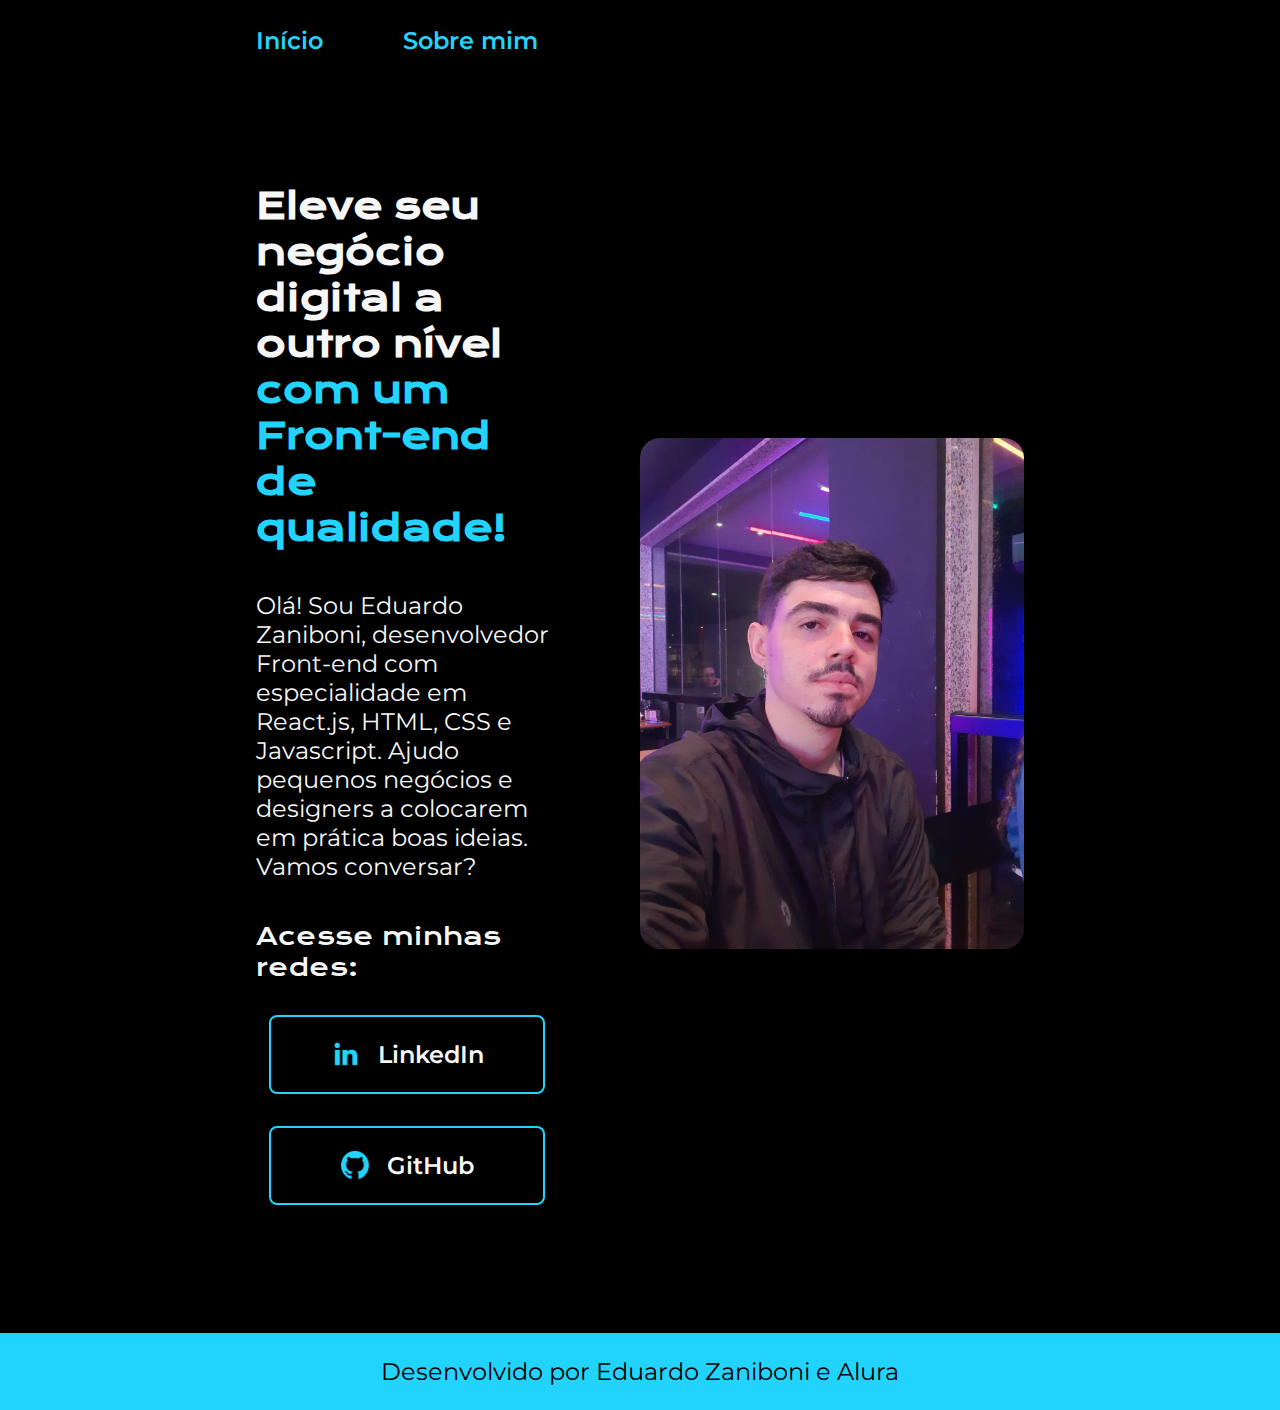
<file: index.html>
<!DOCTYPE html>
<html lang="pt-br">

<head>
  <meta charset="UTF-8">
  <meta name="viewport" content="width=device-width, initial-scale=1.0">

  <title>Eduardo Zaniboni - Portfólio</title>

  <link rel="stylesheet" href="./styles/style.css">
</head>

<body>
  <header class="header">
    <nav class="header__menu">
      <a class="header__menu__link" href="index.html">Início</a>
      <a class="header__menu__link" href="about.html">Sobre mim</a>
    </nav>
  </header>

  <main class="container">
    <section class="content">
      <h1 class="content__title">Eleve seu negócio digital a outro nível <strong class="content__emphasis">com
          um Front-end de
          qualidade!</strong></h1>
      <p class="content__text">Olá! Sou Eduardo Zaniboni, desenvolvedor Front-end com especialidade em
        React.js, HTML, CSS e Javascript. Ajudo pequenos negócios e designers a colocarem em prática boas ideias. Vamos
        conversar?</p>
      <div class="content__links">
        <h2 class="content__links__title">Acesse minhas redes:</h2>
        <a class="content__link" href="https://linkedin.com/in/eduardozaniboni">
          <img class="content__link__image" src="./assets/linkedin.png" alt="Logo do LinkedIn">
          LinkedIn
        </a>
        <a class="content__link" href="https://github.com/eduardozaniboni">
          <img class="content__link__image" src="./assets/github.png" alt="Logo do GitHub">
          GitHub
        </a>
      </div>
    </section>
    <img class="container__image" src="./assets/eduardo.jpg" alt="Foto do Eduardo Zaniboni">
  </main>

  <footer class="footer">
    <p>Desenvolvido por Eduardo Zaniboni e Alura</p>
  </footer>
</body>

</html>
</file>
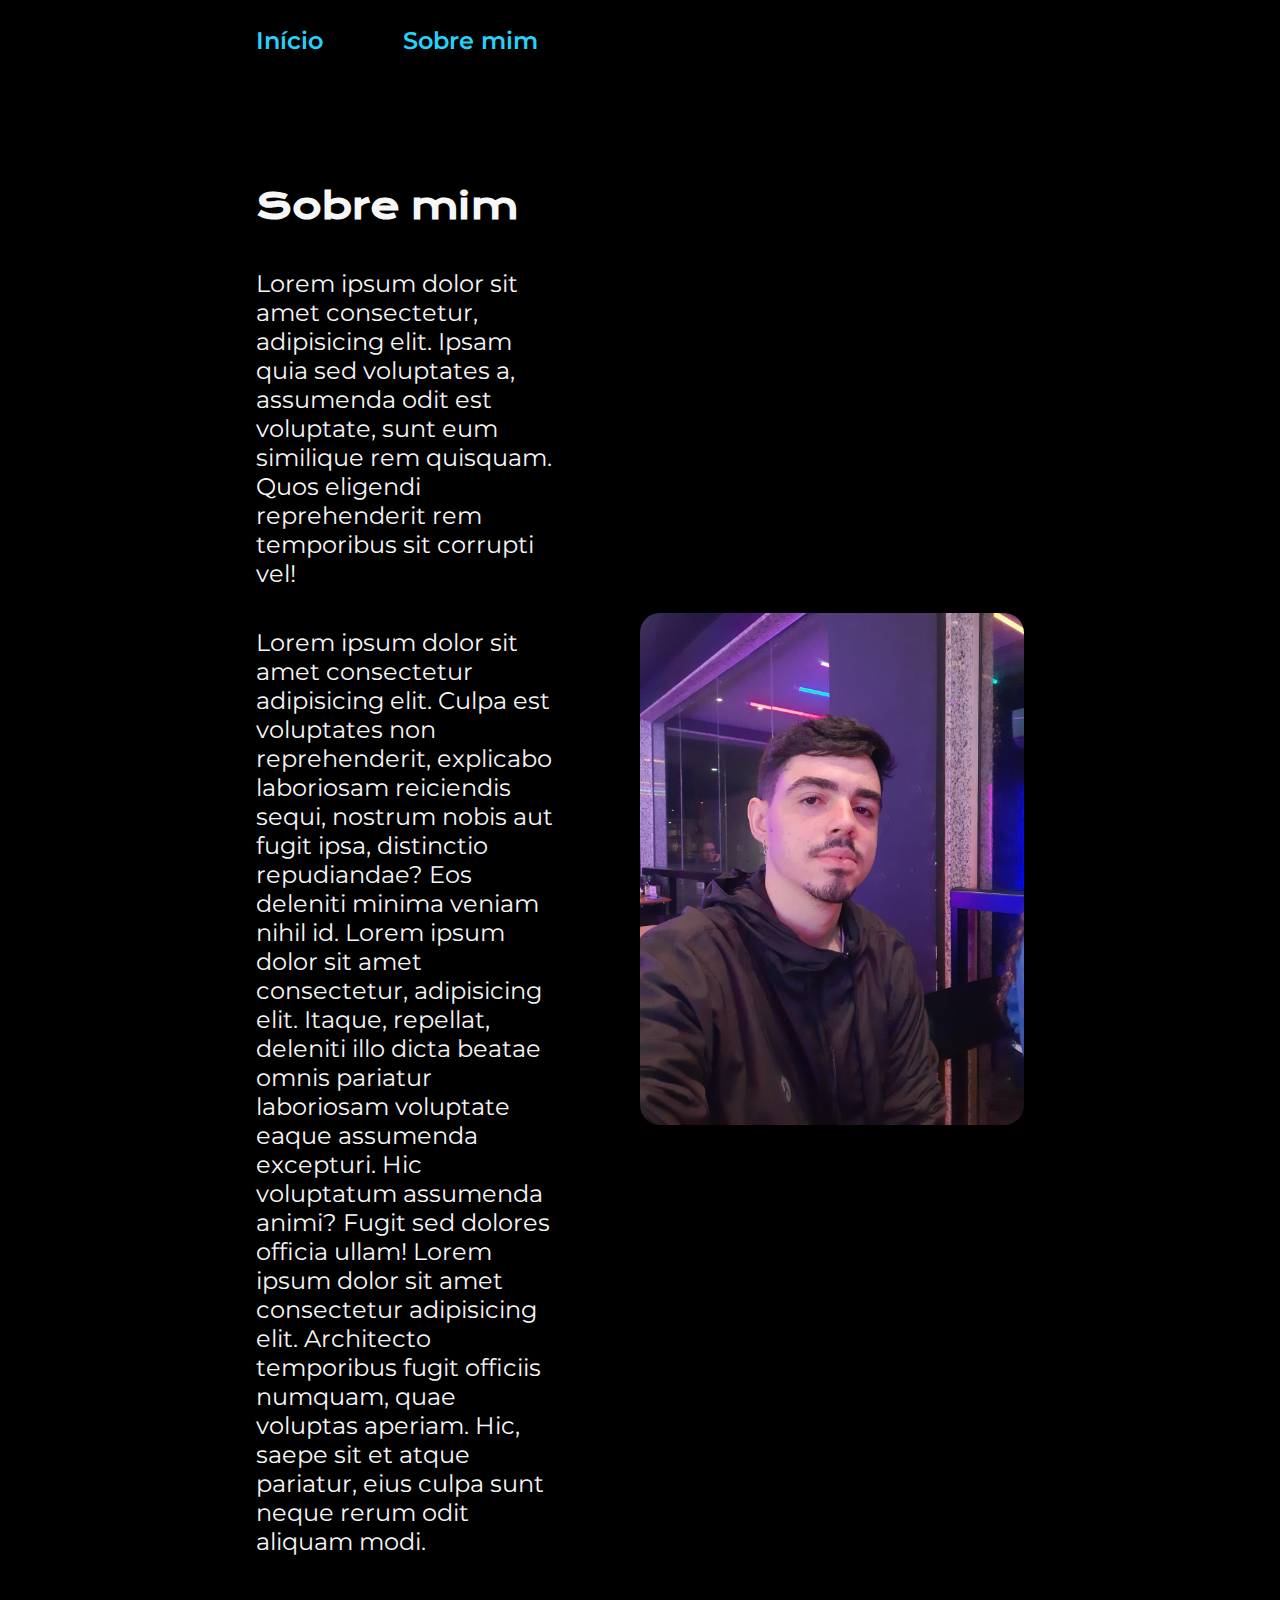
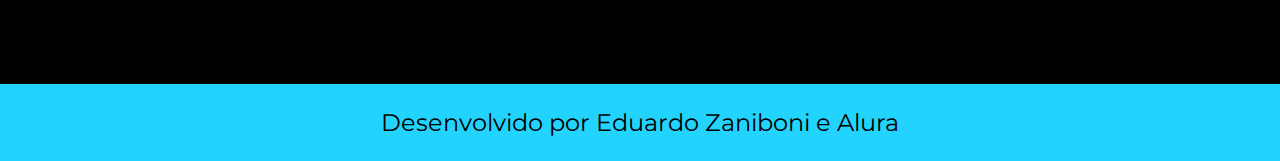
<file: about.html>
<!DOCTYPE html>
<html lang="pt-br">

<head>
  <meta charset="UTF-8">
  <meta name="viewport" content="width=device-width, initial-scale=1.0">

  <title>Eduardo Zaniboni - Sobre mim</title>

  <link rel="stylesheet" href="./styles/style.css">
</head>

<body>
  <header class="header">
    <nav class="header__menu">
      <a class="header__menu__link" href="index.html">Início</a>
      <a class="header__menu__link" href="about.html">Sobre mim</a>
    </nav>
  </header>

  <main class="container">
    <section class="content">
      <h1 class="content__title">Sobre mim</h1>
      <p class="content__text">Lorem ipsum dolor sit amet consectetur, adipisicing elit. Ipsam quia sed voluptates a, assumenda odit est
        voluptate, sunt eum similique rem quisquam. Quos eligendi reprehenderit rem temporibus sit corrupti vel!</p>
      <p class="content__text">Lorem ipsum dolor sit amet consectetur adipisicing elit. Culpa est voluptates non reprehenderit, explicabo
        laboriosam reiciendis sequi, nostrum nobis aut fugit ipsa, distinctio repudiandae? Eos deleniti minima veniam
        nihil id. Lorem ipsum dolor sit amet consectetur, adipisicing elit. Itaque, repellat, deleniti illo dicta beatae
        omnis pariatur laboriosam voluptate eaque assumenda excepturi. Hic voluptatum assumenda animi? Fugit sed dolores
        officia ullam! Lorem ipsum dolor sit amet consectetur adipisicing elit. Architecto temporibus fugit officiis
        numquam, quae voluptas aperiam. Hic, saepe sit et atque pariatur, eius culpa sunt neque rerum odit aliquam modi.
      </p>
    </section>
    <img class="container__image" src="./assets/eduardo.jpg" alt="Foto do Eduardo Zaniboni">
  </main>

  <footer class="footer">
    <p>Desenvolvido por Eduardo Zaniboni e Alura</p>
  </footer>
</body>

</html>
</file>
<file: styles/style.css>
@import url('https://fonts.googleapis.com/css2?family=Krona+One&family=Montserrat&display=swap');

:root {
  --main-bg-color: #000000;
  --primary-color: #F6F6F6;
  --secondary-color: #22D4FD;
  --btn-hover-color: #272727;

  --primary-font: 'Krona One', sans-serif;
  --secondary-font: 'Montserrat', sans-serif;
}

* {
  margin: 0;
  padding: 0;
}

body {
  box-sizing: border-box;
  background-color: var(--main-bg-color);
  color: var(--primary-color);
}

.header {
  padding: 2% 20% 0%;
}

.header__menu {
  display: flex;
  gap: 80px;
}

.header__menu__link {
  font-family: var(--secondary-font);
  font-size: 1.5rem;
  font-weight: 600;
  color: var(--secondary-color);
  text-decoration: none;
}

.container {
  padding: 10% 20%;
  display: flex;
  align-items: center;
  justify-content: space-between;
  gap: 82px;
}

.content {
  width: 50%;
  display: flex;
  flex-direction: column;
  gap: 40px;
}

.content__title {
  font-family: var(--primary-font);
  font-size: 2.25rem;
}

.content__emphasis {
  color: var(--secondary-color);
}

.content__text {
  font-family: var(--secondary-font);
  font-size: 1.5rem;
}

.content__links {
  display: flex;
  flex-direction: column;
  justify-content: space-between;
  align-items: center;
  gap: 32px;
}

.content__links__title {
  font-family: var(--primary-font);
  font-weight: 400;
  font-size: 1.5rem;
}

.content__link {
  display: flex;
  justify-content: center;
  gap: 16px;
  align-items: center;
  border: 2px solid var(--secondary-color);
  border-radius: 8px;
  width: 90%;
  text-align: center;
  font-size: 1.5rem;
  padding: 21.5px 0;
  text-decoration: none;
  color: var(--primary-color);
  font-family: var(--secondary-font);
  font-weight: 600;
}

.content__link:hover {
  background-color: var(--btn-hover-color);
}

.content__link__image {
  width: 32px;
  height: 32px;
}

.container__image {
  width: 50%;
  border-radius: 20px;
}

.footer {
  color: var(--main-bg-color);
  background-color: var(--secondary-color);
  padding: 24px;
  text-align: center;
  font-family: var(--secondary-font);
  font-size: 1.5rem;
  font-weight: 400;
}

@media (max-width: 1200px) {
  .header {
    padding: 10%;
  }

  .header__menu {
    justify-content: center;
  }

  .container {
    flex-direction: column-reverse;
    padding: 5%;
  }

  .content {
    width: 100%;
  }
}
</file>
